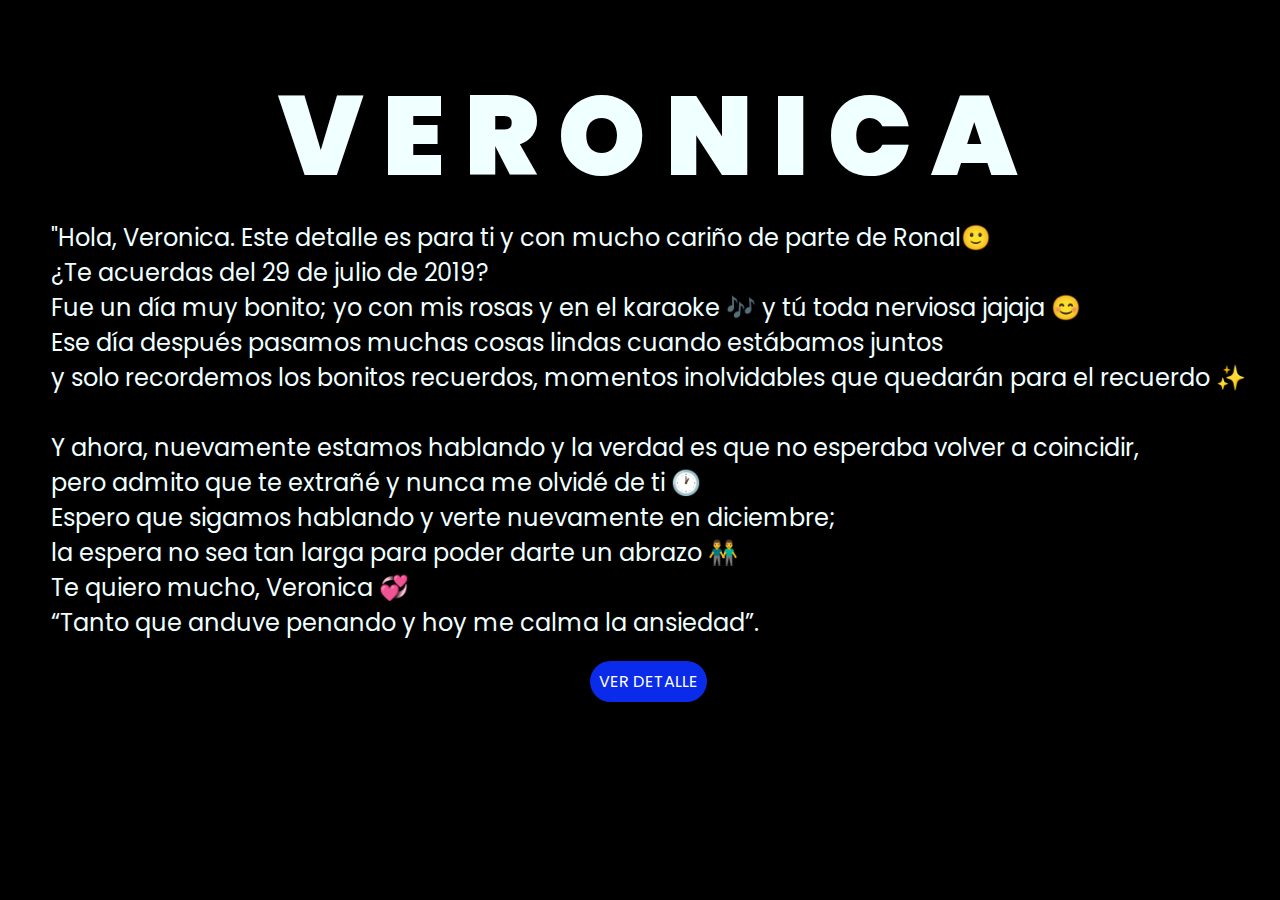
<file: index.html>
<!DOCTYPE html>
<html lang="es">

<head>
    <meta charset="UTF-8">
    <meta http-equiv="X-UA-Compatible" content="IE=edge">
    <meta name="viewport" content="width=device-width, initial-scale=1.0">
    <link rel="stylesheet" href="css/style.css">
    <link rel="icon" href="img/rosa.png" type="image/x-icon" />
    <title>Flowers</title>
</head>

<body>
    <div class="greetings">
        <span>V</span>
        <span>E</span>
        <span>R</span>
        <span>O</span>
        <span>N</span>
        <span>I</span>
        <span>C</span>
        <span>A</span>
    </div>
    <div class="description">
        <span>"Hola, Veronica. Este detalle es para ti y con mucho cariño de parte de Ronal🙂 <br>

            ¿Te acuerdas del 29 de julio de 2019? <br>
            Fue un día muy bonito; yo con mis rosas y en el karaoke 🎶
            y tú toda nerviosa jajaja 😊 <br>
            Ese día después pasamos muchas cosas lindas cuando estábamos juntos <br>
            y solo recordemos los bonitos recuerdos, momentos inolvidables que quedarán para el recuerdo ✨ <br><br>
            
            Y ahora, nuevamente estamos hablando y la verdad es que no esperaba volver a coincidir, <br>
            pero admito que te extrañé y nunca me olvidé de ti 🕐 <br>
            Espero que sigamos hablando y verte nuevamente en diciembre; <br>
            la espera no sea tan larga para poder darte un abrazo 👬 <br>
            
            Te quiero mucho, Veronica 💞 <br>
            “Tanto que anduve penando y hoy me calma la ansiedad”.</span>
    </div>
    <div class="button">

        <button class="botones">
            <a href="flower.html" style="color: #fff;">VER DETALLE </a>
        </button>
    </div>

</body>

</html>
</file>
<file: css/style.css>
@import url('https://fonts.googleapis.com/css2?family=Poppins:ital,wght@0,500;1,900&display=swap');
*{
    font-family: 'Poppins',cursive;
}
body{
    color: azure;
    width: 100%;
    height: 82vh;
    display: flex;
    flex-direction: column;
    align-items: center;
    justify-content: center;
    background-color: black;
    /* padding-top: -30; */
}

.botones{
    padding: 9px;
    border-radius: 80px;
    background-color: transparent;
    border: none;
}

.botones a{
    background-color: #0a2be9;
    padding: 9px;
    border-radius: 80px;
    -webkit-border-radius: 80px;
    -moz-border-radius: 80px;
    -ms-border-radius: 80px;
    -o-border-radius: 80px;

}

.botones a:focus{
    background-color: rgb(50, 194, 194);
}

.greetings{
    font-size: 7rem;
    font-weight: 900;
}
.greetings > span{
    animation: glow 2.5s ease-in-out infinite;
}
@keyframes glow{
    0%, 100%{
        color: #fff;
        text-shadow: 0 0 12px #39c6d6, 0 0 50px #39c6d6, 0 0 100px #39c6d6;
    }
    10%, 90%{
        color: #111;
        text-shadow: none;
    }
}
.greetings > span:nth-child(2){
    animation-delay: .2s ;
}
.greetings > span:nth-child(3){
    animation-delay: .4s ;
}
.greetings > span:nth-child(4){
    animation-delay: .6s;
}
.greetings > span:nth-child(5){
    animation-delay: .8s;
}
.greetings > span:nth-child(6){
    animation-delay: 1s;
}

.description{
    font-size: 1.5rem;
    margin-bottom: 20px;
}

.button a{
    text-decoration: none;
    font-size: 1rem;
    color: #111;
}

@media screen and (max-width:574px){
    .greetings{
        display: block;
        font-size: 4rem;
        font-weight: 800;
        text-align: center;
    }
    .description{
        font-size: 2rem;
    }
    
    .button a{
        font-size: 1rem;
    }
}
</file>
